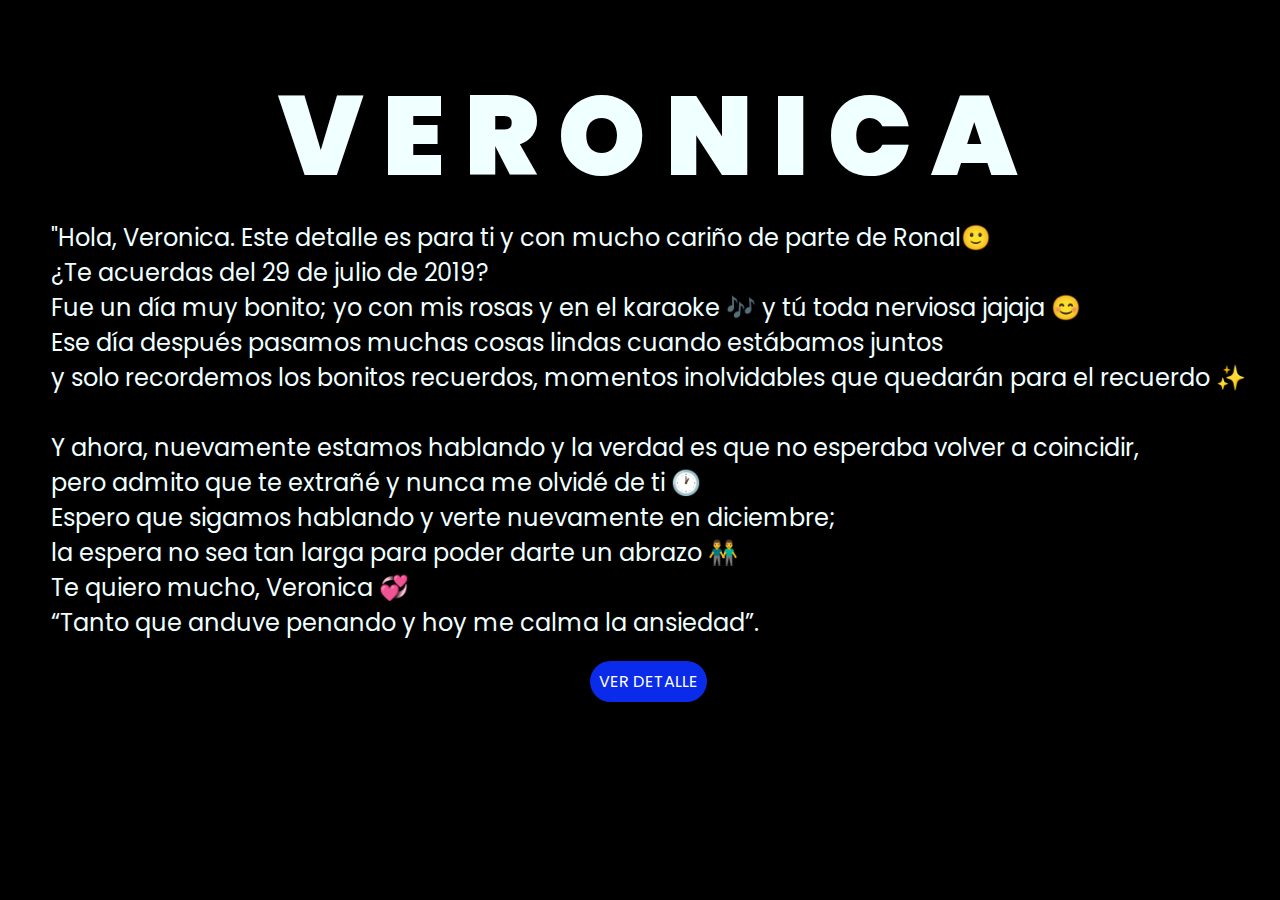
<file: index.html>
<!DOCTYPE html>
<html lang="es">

<head>
    <meta charset="UTF-8">
    <meta http-equiv="X-UA-Compatible" content="IE=edge">
    <meta name="viewport" content="width=device-width, initial-scale=1.0">
    <link rel="stylesheet" href="css/style.css">
    <link rel="icon" href="img/rosa.png" type="image/x-icon" />
    <title>Flowers</title>
</head>

<body>
    <div class="greetings">
        <span>V</span>
        <span>E</span>
        <span>R</span>
        <span>O</span>
        <span>N</span>
        <span>I</span>
        <span>C</span>
        <span>A</span>
    </div>
    <div class="description">
        <span>"Hola, Veronica. Este detalle es para ti y con mucho cariño de parte de Ronal🙂 <br>

            ¿Te acuerdas del 29 de julio de 2019? <br>
            Fue un día muy bonito; yo con mis rosas y en el karaoke 🎶
            y tú toda nerviosa jajaja 😊 <br>
            Ese día después pasamos muchas cosas lindas cuando estábamos juntos <br>
            y solo recordemos los bonitos recuerdos, momentos inolvidables que quedarán para el recuerdo ✨ <br><br>
            
            Y ahora, nuevamente estamos hablando y la verdad es que no esperaba volver a coincidir, <br>
            pero admito que te extrañé y nunca me olvidé de ti 🕐 <br>
            Espero que sigamos hablando y verte nuevamente en diciembre; <br>
            la espera no sea tan larga para poder darte un abrazo 👬 <br>
            
            Te quiero mucho, Veronica 💞 <br>
            “Tanto que anduve penando y hoy me calma la ansiedad”.</span>
    </div>
    <div class="button">

        <button class="botones">
            <a href="flower.html" style="color: #fff;">VER DETALLE </a>
        </button>
    </div>

</body>

</html>
</file>
<file: css/style.css>
@import url('https://fonts.googleapis.com/css2?family=Poppins:ital,wght@0,500;1,900&display=swap');
*{
    font-family: 'Poppins',cursive;
}
body{
    color: azure;
    width: 100%;
    height: 82vh;
    display: flex;
    flex-direction: column;
    align-items: center;
    justify-content: center;
    background-color: black;
    /* padding-top: -30; */
}

.botones{
    padding: 9px;
    border-radius: 80px;
    background-color: transparent;
    border: none;
}

.botones a{
    background-color: #0a2be9;
    padding: 9px;
    border-radius: 80px;
    -webkit-border-radius: 80px;
    -moz-border-radius: 80px;
    -ms-border-radius: 80px;
    -o-border-radius: 80px;

}

.botones a:focus{
    background-color: rgb(50, 194, 194);
}

.greetings{
    font-size: 7rem;
    font-weight: 900;
}
.greetings > span{
    animation: glow 2.5s ease-in-out infinite;
}
@keyframes glow{
    0%, 100%{
        color: #fff;
        text-shadow: 0 0 12px #39c6d6, 0 0 50px #39c6d6, 0 0 100px #39c6d6;
    }
    10%, 90%{
        color: #111;
        text-shadow: none;
    }
}
.greetings > span:nth-child(2){
    animation-delay: .2s ;
}
.greetings > span:nth-child(3){
    animation-delay: .4s ;
}
.greetings > span:nth-child(4){
    animation-delay: .6s;
}
.greetings > span:nth-child(5){
    animation-delay: .8s;
}
.greetings > span:nth-child(6){
    animation-delay: 1s;
}

.description{
    font-size: 1.5rem;
    margin-bottom: 20px;
}

.button a{
    text-decoration: none;
    font-size: 1rem;
    color: #111;
}

@media screen and (max-width:574px){
    .greetings{
        display: block;
        font-size: 4rem;
        font-weight: 800;
        text-align: center;
    }
    .description{
        font-size: 2rem;
    }
    
    .button a{
        font-size: 1rem;
    }
}
</file>
